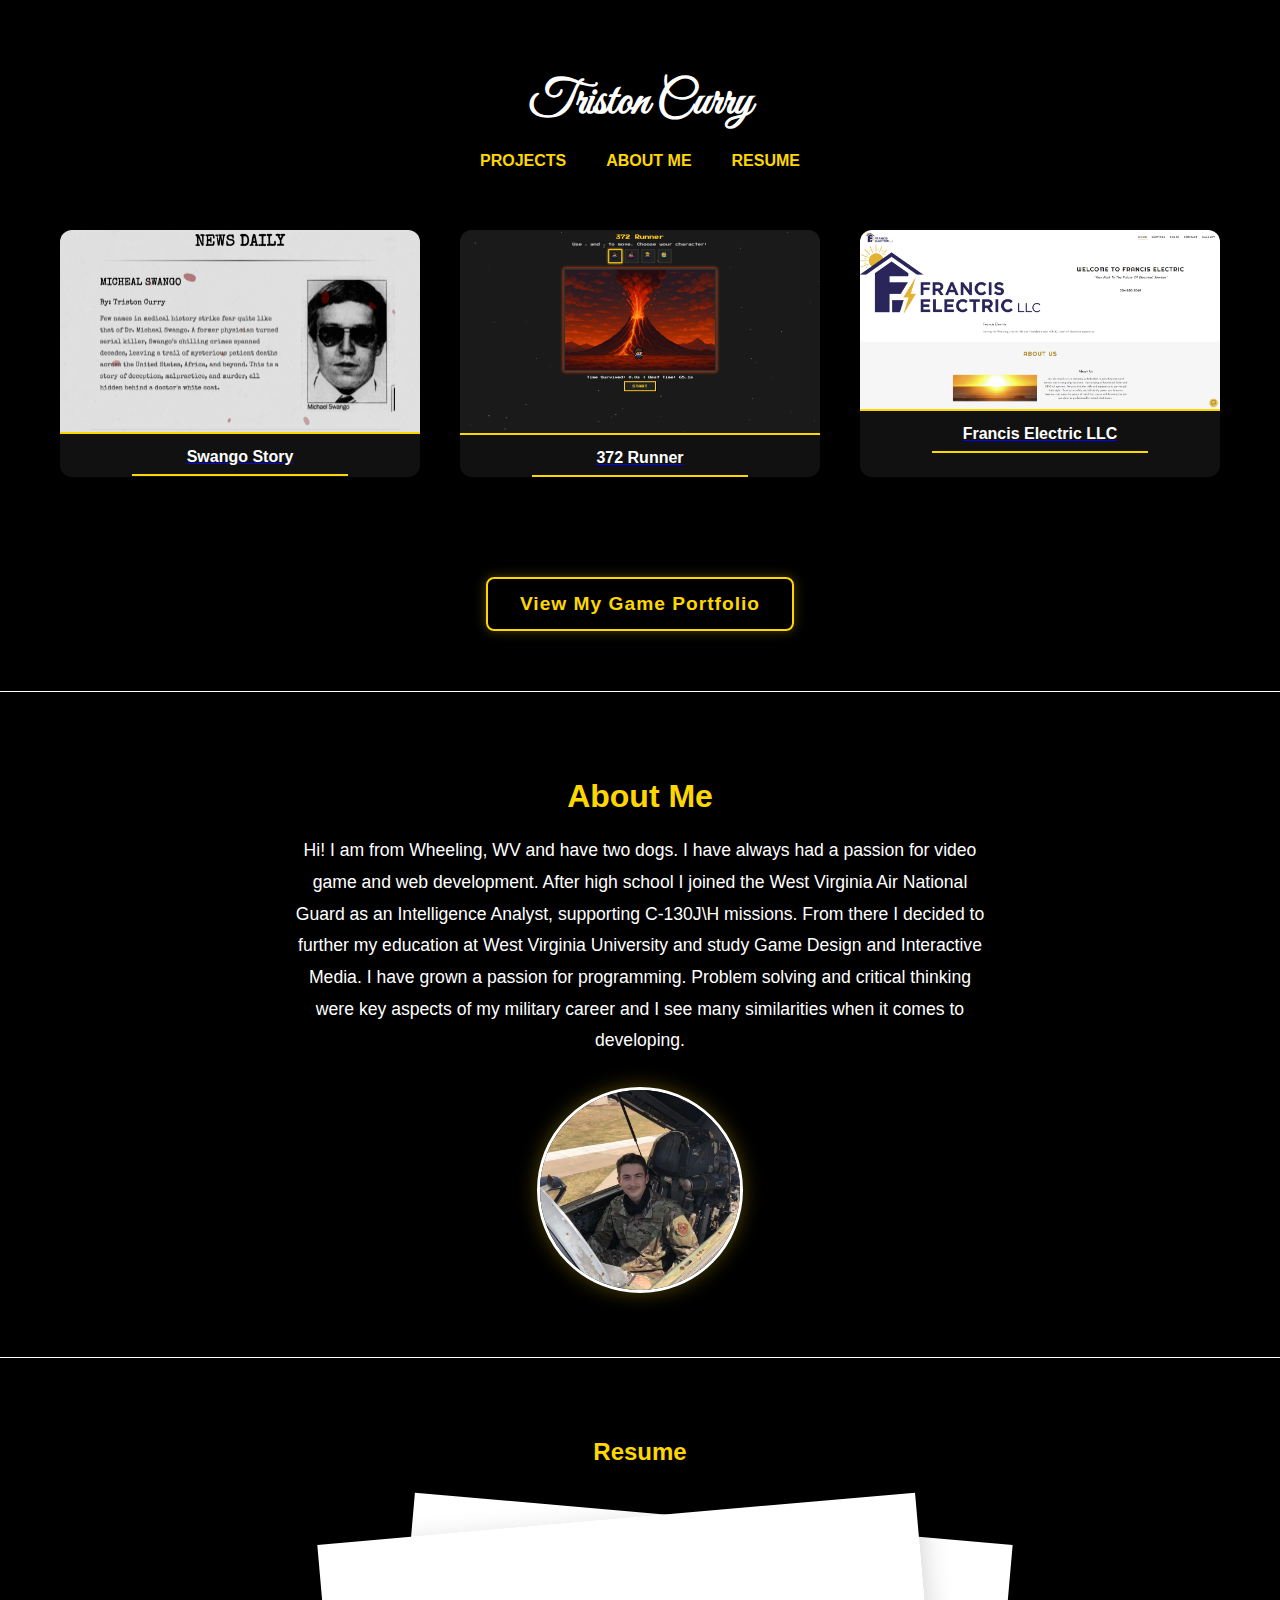
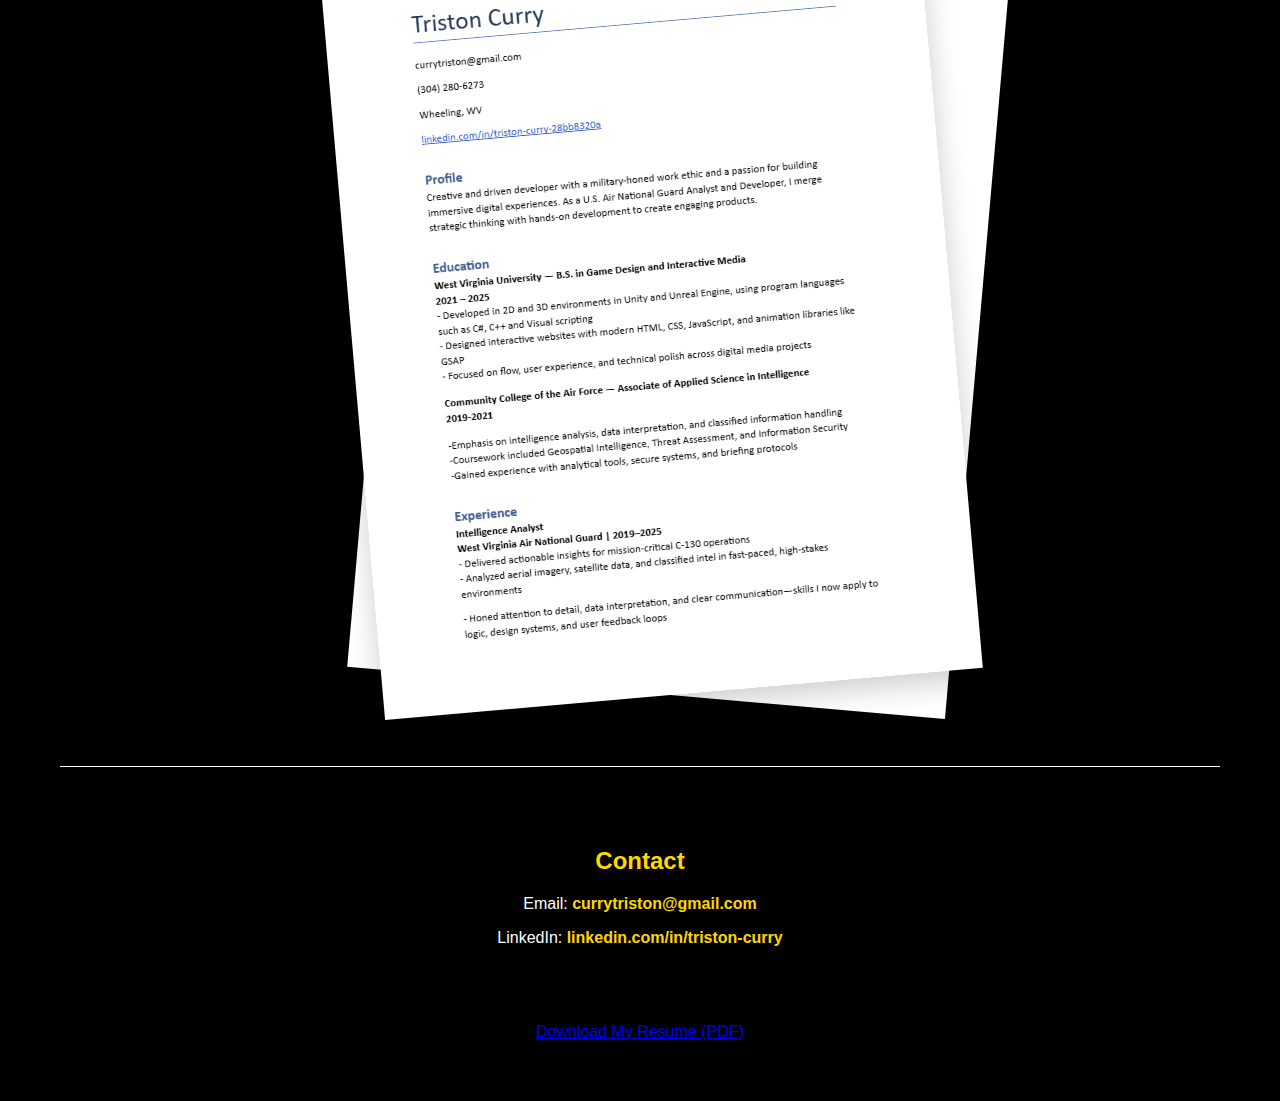
<file: index.html>
<!DOCTYPE html>
<html lang="en">
<head>
  <meta charset="UTF-8" />
  <meta name="viewport" content="width=device-width, initial-scale=1.0" />
  <title>Triston Curry</title>
  <link rel="stylesheet" href="style.css" />
  <link href="https://fonts.googleapis.com/css2?family=Great+Vibes&display=swap" rel="stylesheet" />
</head>
<body>

  
  <!-- Logo -->
  <header>
    <h1 class="logo">Triston Curry</h1>
    <nav>
      <a href="#projects">PROJECTS</a>
      <a href="#about">ABOUT ME</a>
      <a href="#resume">RESUME</a>
    </nav>
  </header>

  <!-- Portfolio Grid -->
  <section id="projects" class="portfolio-grid">
  <div class="project">
    <a href="Curry_472_final/index.html">
      <img src="img/Project1.png" alt="Interactive Story Telling Website">
      <div class="caption">Swango Story</div>
      <div class="line"></div>
    </a>
  </div>

  <div class="project">
    <a href="Curry_372_06/index.html">
      <img src="img/Project2.png" alt="Website Video Game">
      <div class="caption">372 Runner</div>
      <div class="line"></div>
    </a>
  </div>

 

  <div class="project">
    <a href="https://franciselectric-llc.com/" target="_blank">
      <img src="img/FELLC.png" alt="Third Party Web Development and Management">
      <div class="caption">Francis Electric LLC</div>
      <div class="line"></div>
    </a>
  </div>
</section>

<!-- Separated game portfolio button -->
<div class="game-portfolio-link">
  <a href="https://tcurri101.wixsite.com/tristoncurry" target="_blank">
    View My Game Portfolio
  </a>
</div>

  
</section>


 
  <section id="about" class="info-section">
    <h2>About Me</h2>
    <p>Hi! I am from Wheeling, WV and have two dogs. I have always had a passion for video game and web development. After high school I joined the West Virginia Air National Guard as an Intelligence Analyst, supporting C-130J\H missions. From there I decided to further my education at West Virginia University and study Game Design and Interactive Media. I have grown a passion for programming. Problem solving and critical thinking were key aspects of my military career and I see many similarities when it comes to developing.</p>
    <img src="img/me.jpg" alt="">
  </section>

  <section id="resume" class="info-section">
    <h2>Resume</h2>
    <section id="resume">
      <div class="resume-container">
        <img src="img/Resume_Page1.png" alt="Resume Page 1" class="resume-page page1" />
        <img src="img/Resume_Page2.png" alt="Resume Page 2" class="resume-page page2" />
      </div>
    </section>

    <section id="contact" class="info-section" data-aos="fade-up">
    <h2>Contact</h2>
    <p>Email: <a href="mailto:currytriston@gmail.com">currytriston@gmail.com</a></p>
    <p>LinkedIn: <a href="https://linkedin.com/in/triston-curry-28bb8320a" target="_blank">linkedin.com/in/triston-curry</a></p>
  </section>
    
    <a href="https://docs.google.com/document/d/1J3JkQ7ZR_F4IZ-2SdK7JU3ugT926sZN6A58uwMk6MMM/edit?usp=sharing" download>Download My Resume (PDF)</a>

  </section>

</body>
</html>
</file>
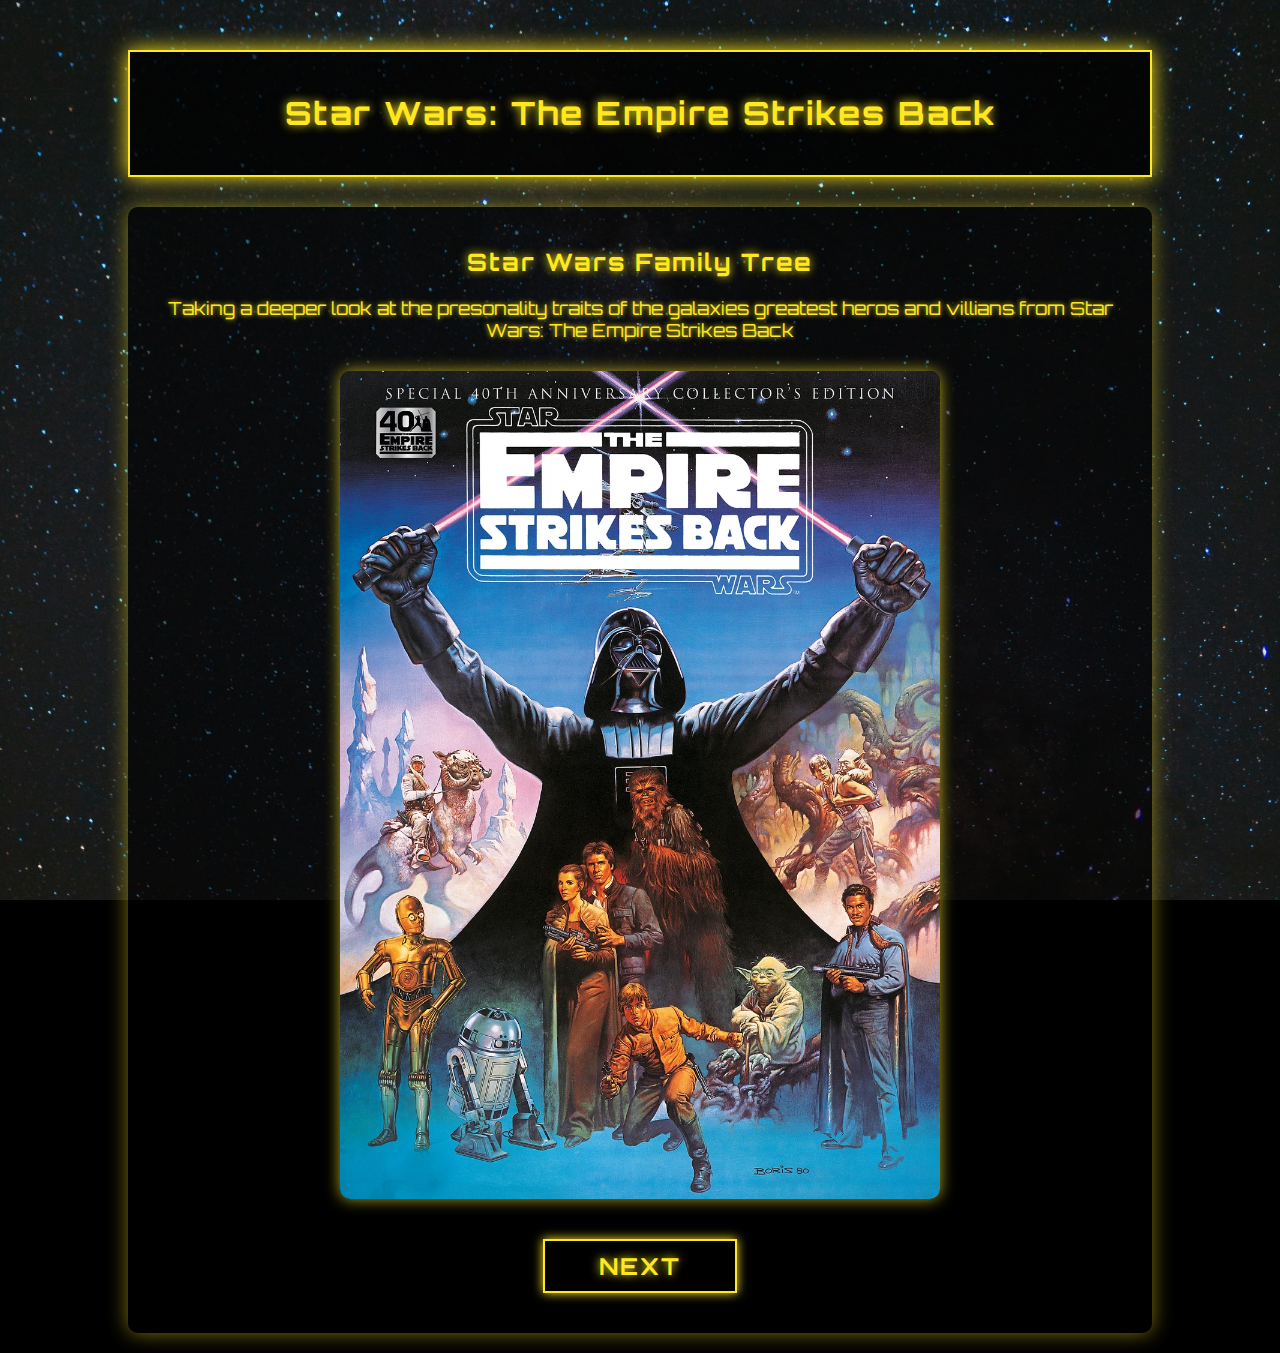
<file: Curry_372_02/index.html>
<!DOCTYPE html>
<html lang="en" dir="ltr">
  <head>
    <meta charset="utf-8">
    <title>Star Wars Family</title>
    <link href="style.css" rel="stylesheet" type="text/css"


  </head>
  <body>
    <div class="wrapper">


      <div class="banner">
        <h1>Star Wars: The Empire Strikes Back</h1>
      </div>


      <div class="content">
        <h2>Star Wars Family Tree</h2>
        <p>Taking a deeper look at the presonality traits of the galaxies greatest heros and villians from Star Wars: The Empire Strikes Back</p>
        <img src="picoption.webp" alt="">




        <a href="page2.html"><div id="next">
          <h3> Next </h3>
        </div></a>


      </div>
    </div>

  </body>
</html>
</file>
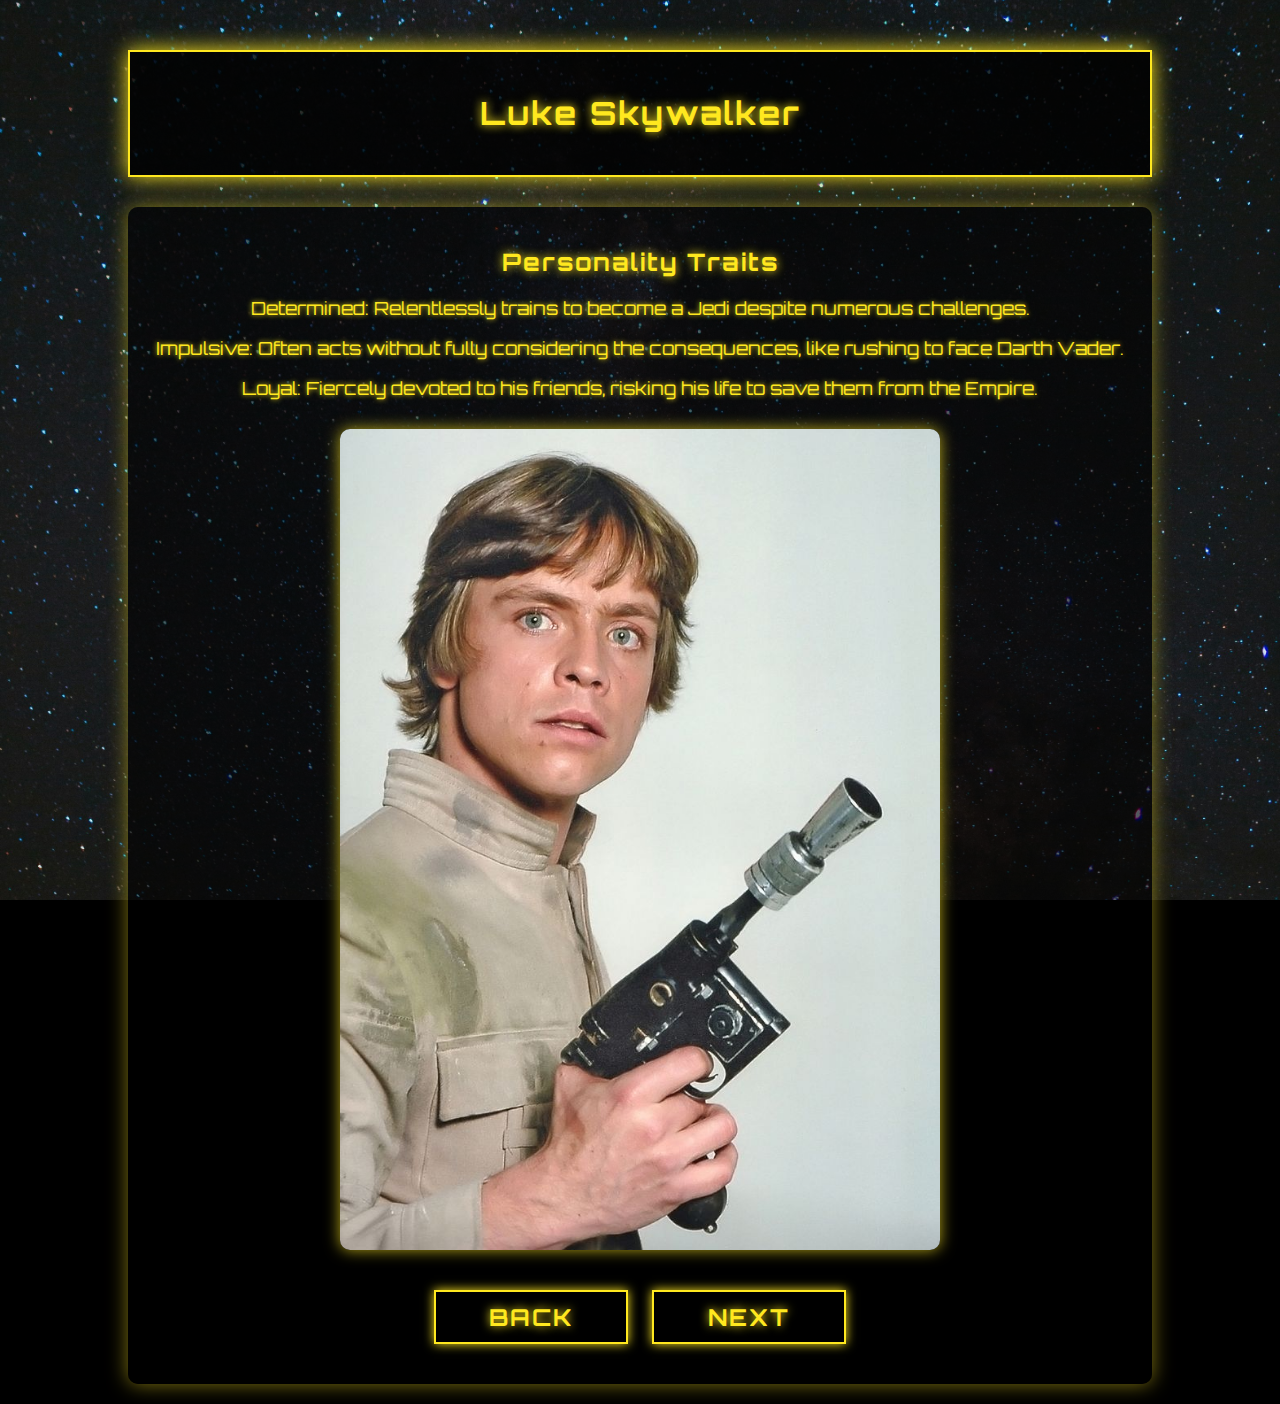
<file: Curry_372_02/page2.html>
<!DOCTYPE html>
<html lang="en" dir="ltr">
  <head>
    <meta charset="utf-8">
    <title>Luke Skywalker</title>
    <link href="style.css" rel="stylesheet" type="text/css"


  </head>
  <body>
    <div class="wrapper">


      <div class="banner">
        <h1>Luke Skywalker</h1>
      </div>


      <div class="content">
        <h2>Personality Traits</h2>
        <p>Determined: Relentlessly trains to become a Jedi despite numerous challenges. </p>
        <p>Impulsive: Often acts without fully considering the consequences, like rushing to face Darth Vader.</p>
        <p>Loyal: Fiercely devoted to his friends, risking his life to save them from the Empire.</p>









        <img src="Luke.jpg" alt="">


        <a href="index.html"><div id="back">
          <h3> Back </h3>
        </div></a>


        <a href="page3.html"><div id="next">
          <h3> Next </h3>
        </div></a>


      </div>
    </div>

  </body>
</html>
</file>
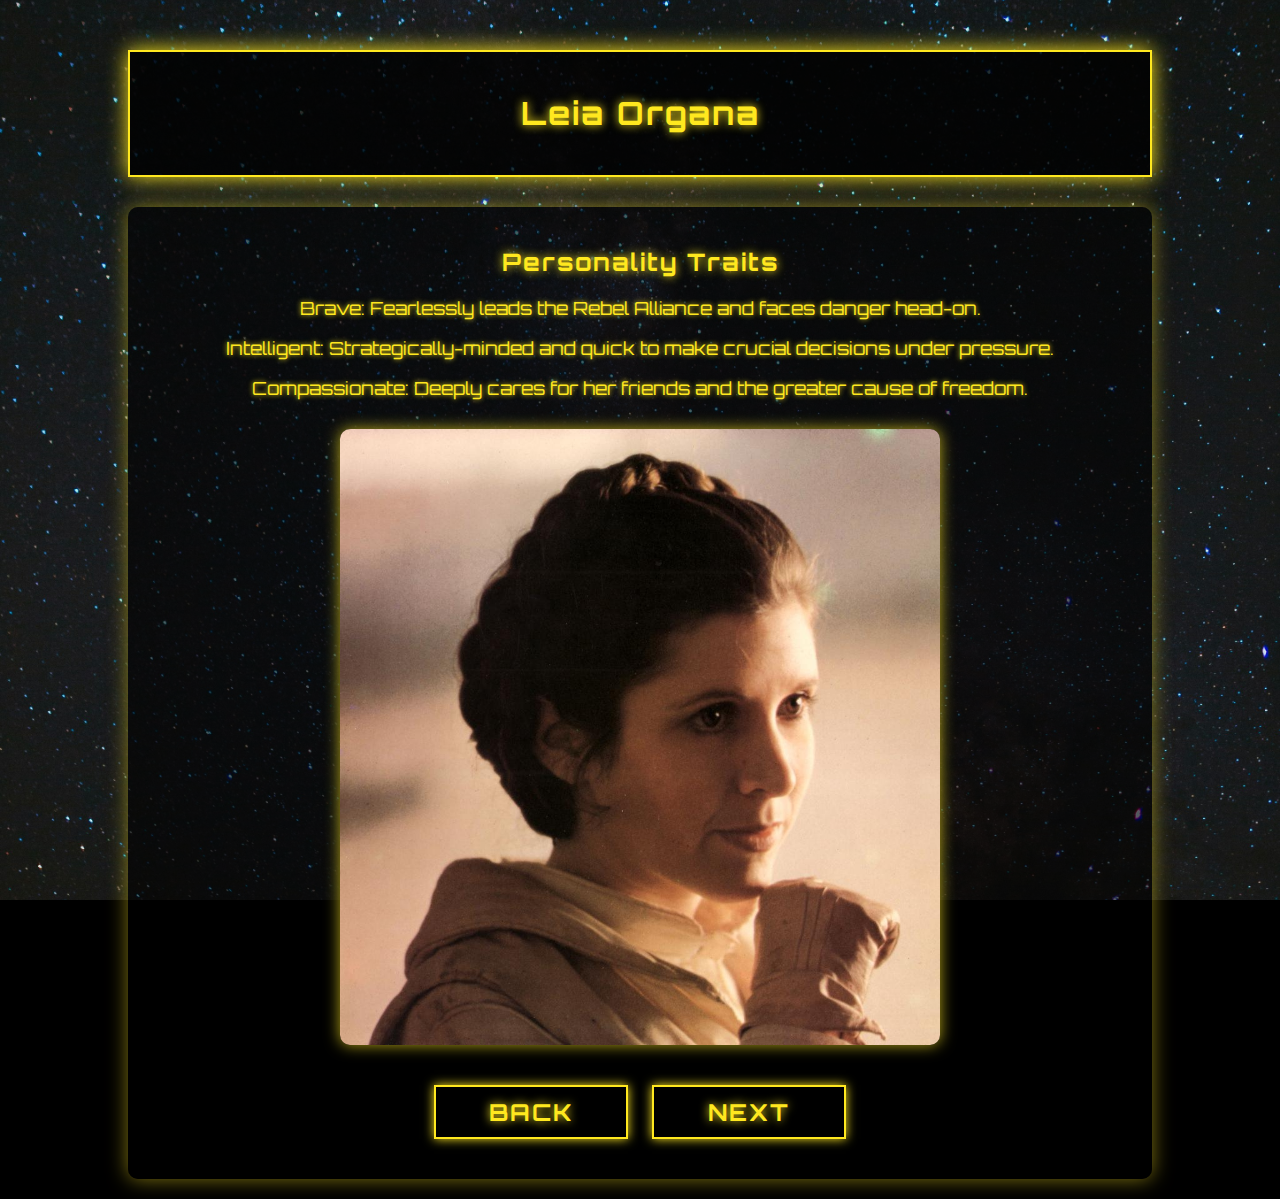
<file: Curry_372_02/page3.html>
<!DOCTYPE html>
<html lang="en" dir="ltr">
  <head>
    <meta charset="utf-8">
    <title>Leia Organa</title>
    <link href="style.css" rel="stylesheet" type="text/css"


  </head>
  <body>
    <div class="wrapper">


      <div class="banner">
        <h1>Leia Organa</h1>
      </div>


      <div class="content">
        <h2>Personality Traits</h2>
        <p>Brave: Fearlessly leads the Rebel Alliance and faces danger head-on.</p>
        <p>Intelligent: Strategically-minded and quick to make crucial decisions under pressure.</p>
        <p>Compassionate: Deeply cares for her friends and the greater cause of freedom.</p>
        <img src="l4.jpeg" alt="">


        <a href="page2.html"><div id="back">
          <h3> Back </h3>
        </div></a>


        <a href="page4.html"><div id="next">
          <h3> Next </h3>
        </div></a>


      </div>
    </div>

  </body>
</html>
</file>
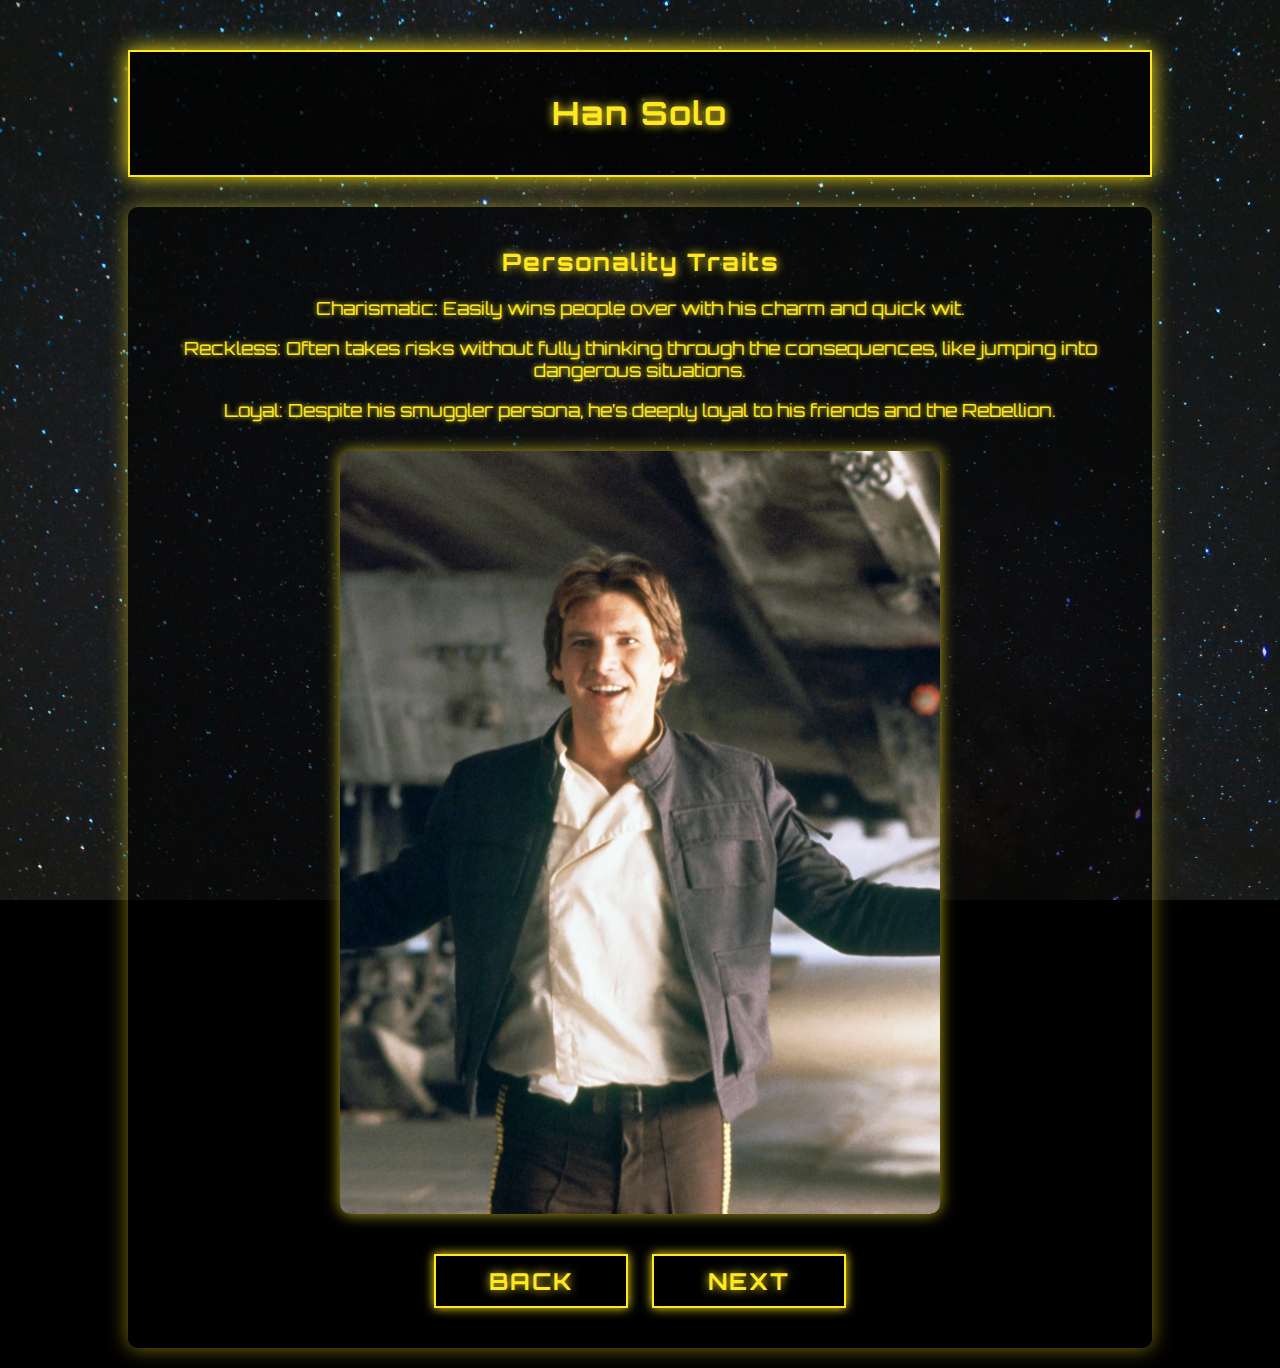
<file: Curry_372_02/page4.html>
<!DOCTYPE html>
<html lang="en" dir="ltr">
  <head>
    <meta charset="utf-8">
    <title>Han Solo</title>
    <link href="style.css" rel="stylesheet" type="text/css"


  </head>
  <body>
    <div class="wrapper">


      <div class="banner">
        <h1>Han Solo</h1>
      </div>


      <div class="content">
        <h2>Personality Traits</h2>
        <p>Charismatic: Easily wins people over with his charm and quick wit.</p>
        <p>Reckless: Often takes risks without fully thinking through the consequences, like jumping into dangerous situations.</p>
        <p>Loyal: Despite his smuggler persona, he’s deeply loyal to his friends and the Rebellion.</p>
        <img src="han.webp" alt="">


        <a href="page3.html"><div id="back">
          <h3> Back </h3>
        </div></a>


        <a href="page5.html"><div id="next">
          <h3> Next </h3>
        </div></a>


      </div>
    </div>

  </body>
</html>
</file>
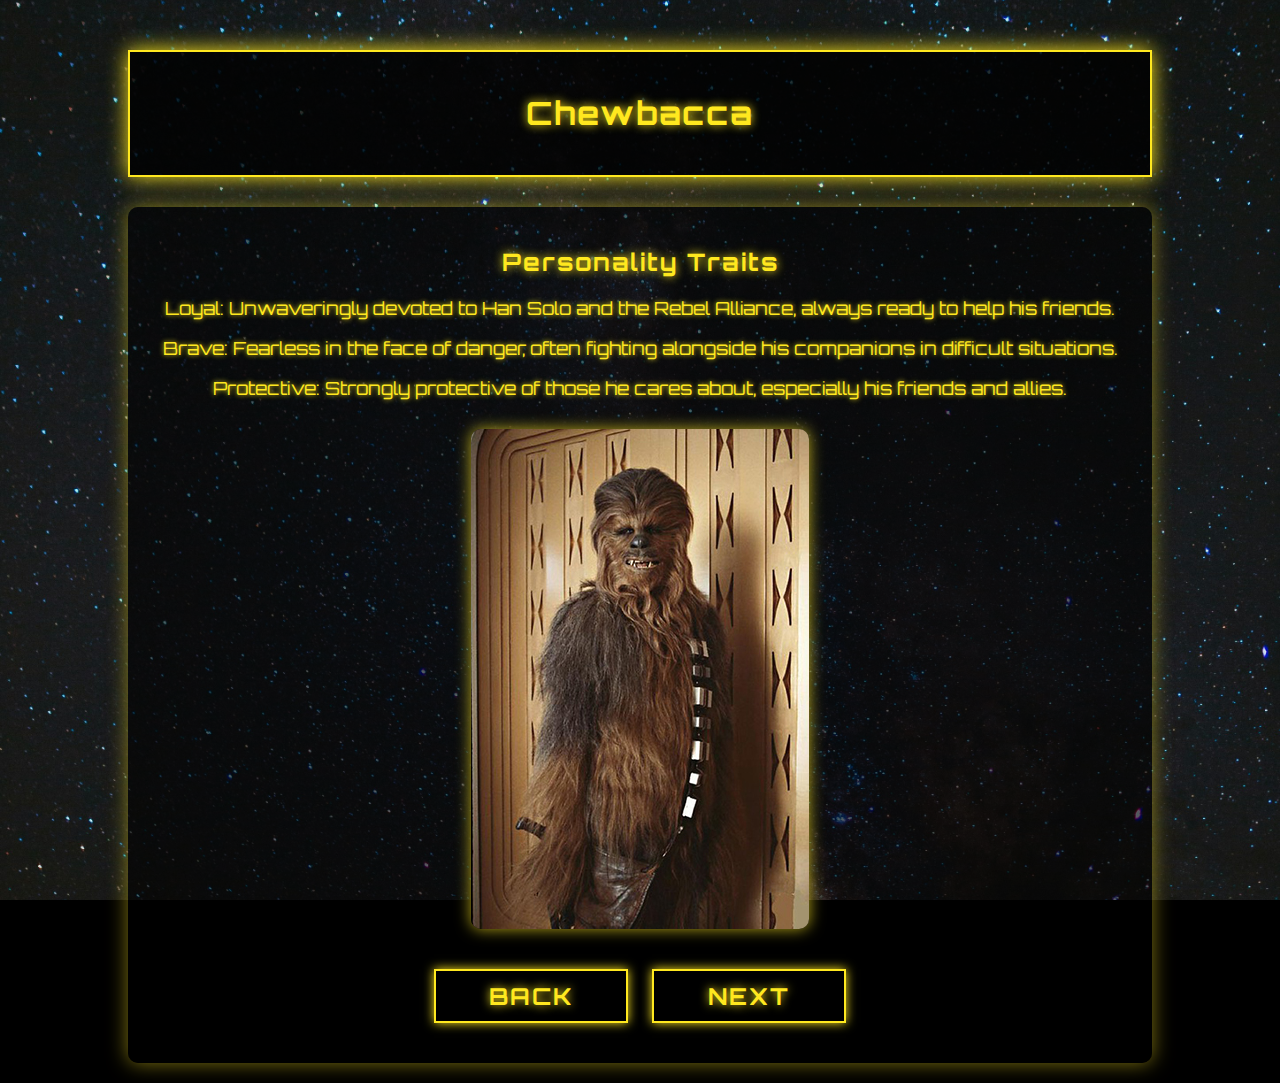
<file: Curry_372_02/page5.html>
<!DOCTYPE html>
<html lang="en" dir="ltr">
  <head>
    <meta charset="utf-8">
    <title>Chewbacca</title>
    <link href="style.css" rel="stylesheet" type="text/css"


  </head>
  <body>
    <div class="wrapper">


      <div class="banner">
        <h1>Chewbacca</h1>
      </div>


      <div class="content">
        <h2>Personality Traits</h2>
        <p>Loyal: Unwaveringly devoted to Han Solo and the Rebel Alliance, always ready to help his friends.</p>
        <p>Brave: Fearless in the face of danger, often fighting alongside his companions in difficult situations.</p>
        <p>Protective: Strongly protective of those he cares about, especially his friends and allies.</p>
        <img src="chewy.jpg" alt="">


        <a href="page4.html"><div id="back">
          <h3> Back </h3>
        </div></a>


        <a href="page6.html"><div id="next">
          <h3> Next </h3>
        </div></a>


      </div>
    </div>

  </body>
</html>
</file>
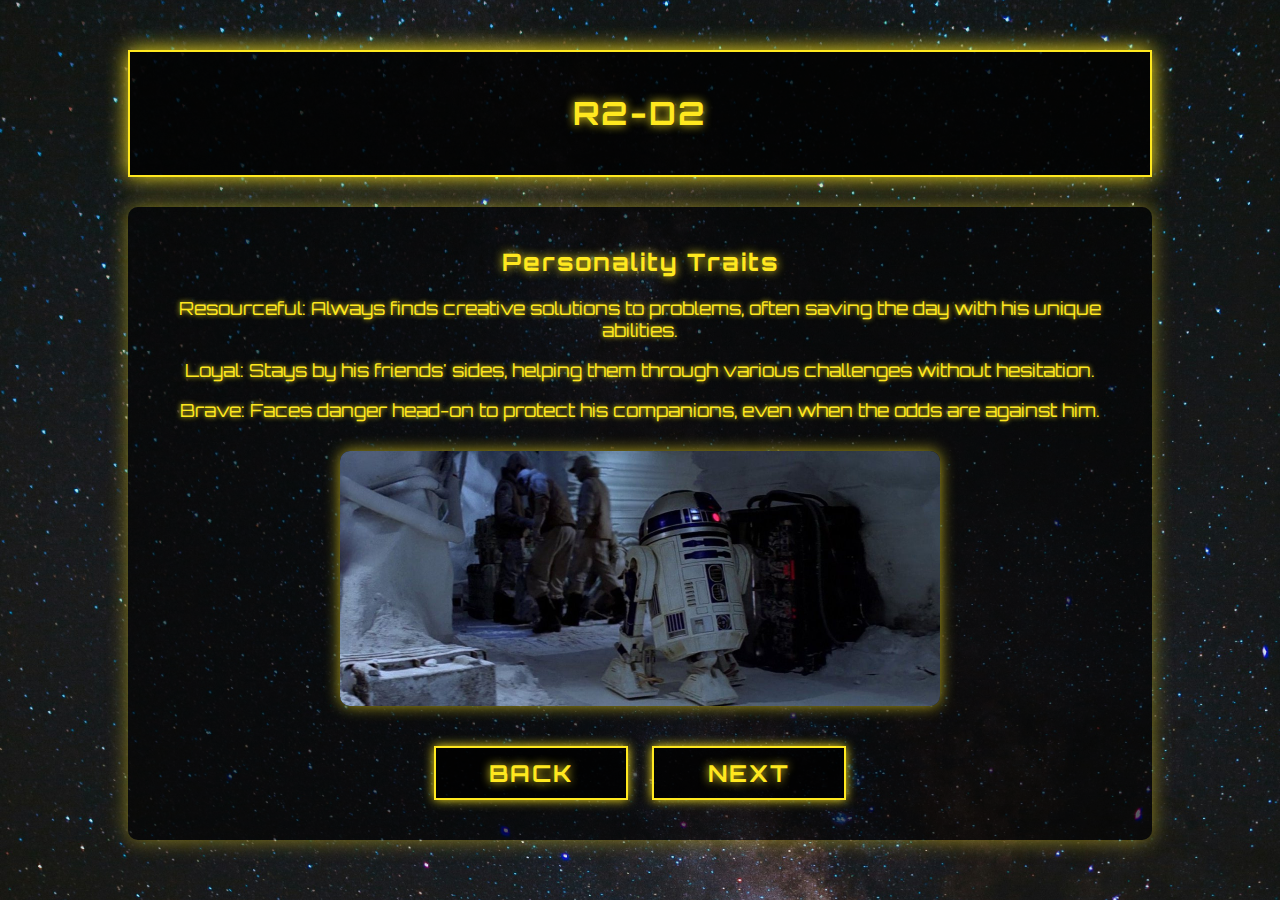
<file: Curry_372_02/page6.html>
<!DOCTYPE html>
<html lang="en" dir="ltr">
  <head>
    <meta charset="utf-8">
    <title>R2-D2</title>
    <link href="style.css" rel="stylesheet" type="text/css"


  </head>
  <body>
    <div class="wrapper">


      <div class="banner">
        <h1>R2-D2</h1>
      </div>


      <div class="content">
        <h2>Personality Traits</h2>
        <p>Resourceful: Always finds creative solutions to problems, often saving the day with his unique abilities.</p>
        <p>Loyal: Stays by his friends' sides, helping them through various challenges without hesitation.</p>
        <p>Brave: Faces danger head-on to protect his companions, even when the odds are against him.</p>
        <img src="r22.jpg" alt="">


        <a href="page5.html"><div id="back">
          <h3> Back </h3>
        </div></a>


        <a href="page7.html"><div id="next">
          <h3> Next </h3>
        </div></a>


      </div>
    </div>

  </body>
</html>
</file>
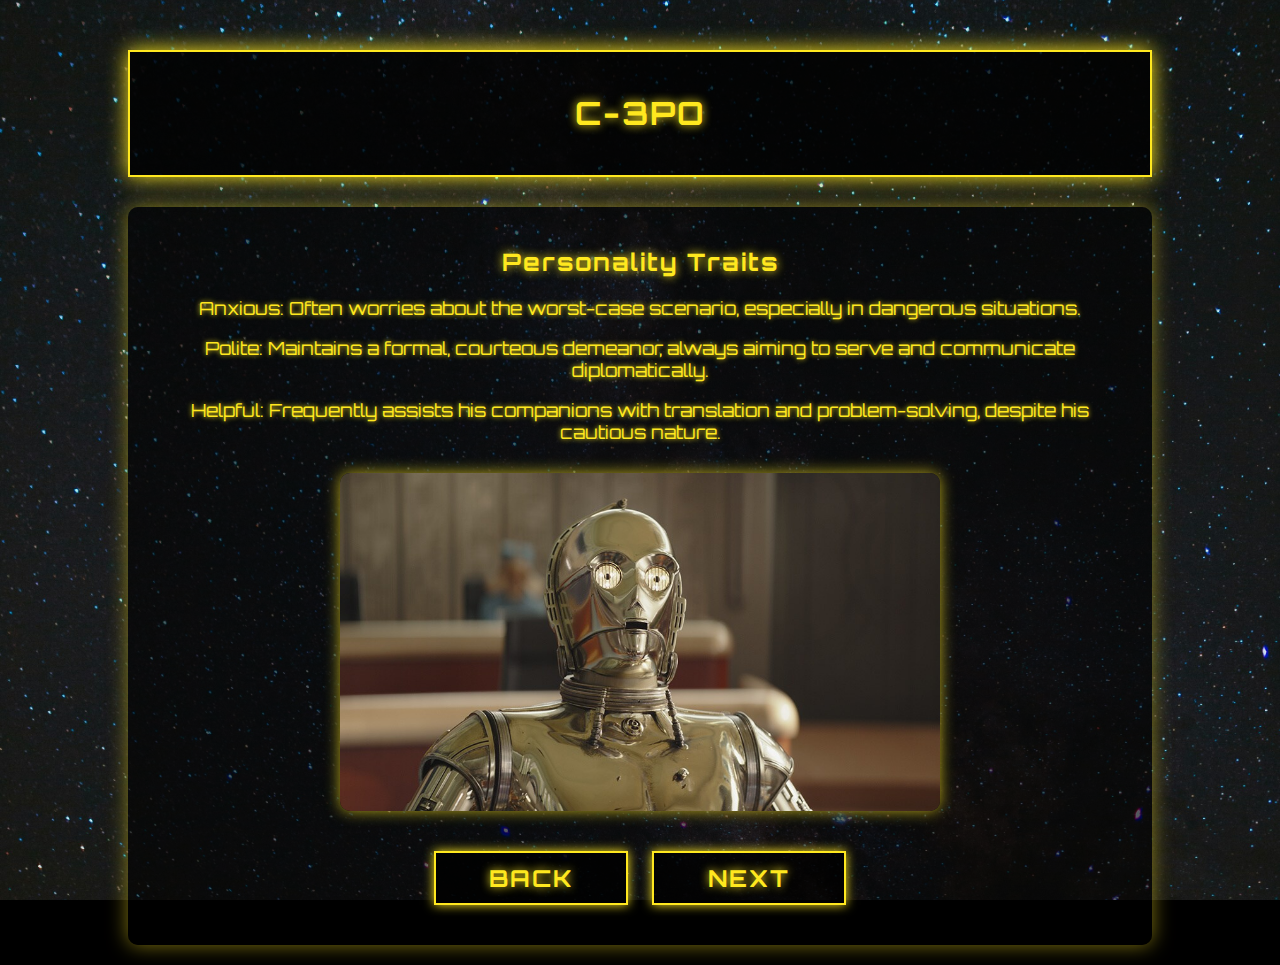
<file: Curry_372_02/page7.html>
<!DOCTYPE html>
<html lang="en" dir="ltr">
  <head>
    <meta charset="utf-8">
    <title>C-3PO</title>
    <link href="style.css" rel="stylesheet" type="text/css"


  </head>
  <body>
    <div class="wrapper">


      <div class="banner">
        <h1>C-3PO</h1>
      </div>


      <div class="content">
        <h2>Personality Traits</h2>
        <p>Anxious: Often worries about the worst-case scenario, especially in dangerous situations.</p>
        <p>Polite: Maintains a formal, courteous demeanor, always aiming to serve and communicate diplomatically.</p>
        <p>Helpful: Frequently assists his companions with translation and problem-solving, despite his cautious nature.</p>
        <img src="c3.jpeg" alt="">


        <a href="page6.html"><div id="back">
          <h3> Back </h3>
        </div></a>


        <a href="page8.html"><div id="next">
          <h3> Next </h3>
        </div></a>


      </div>
    </div>

  </body>
</html>
</file>
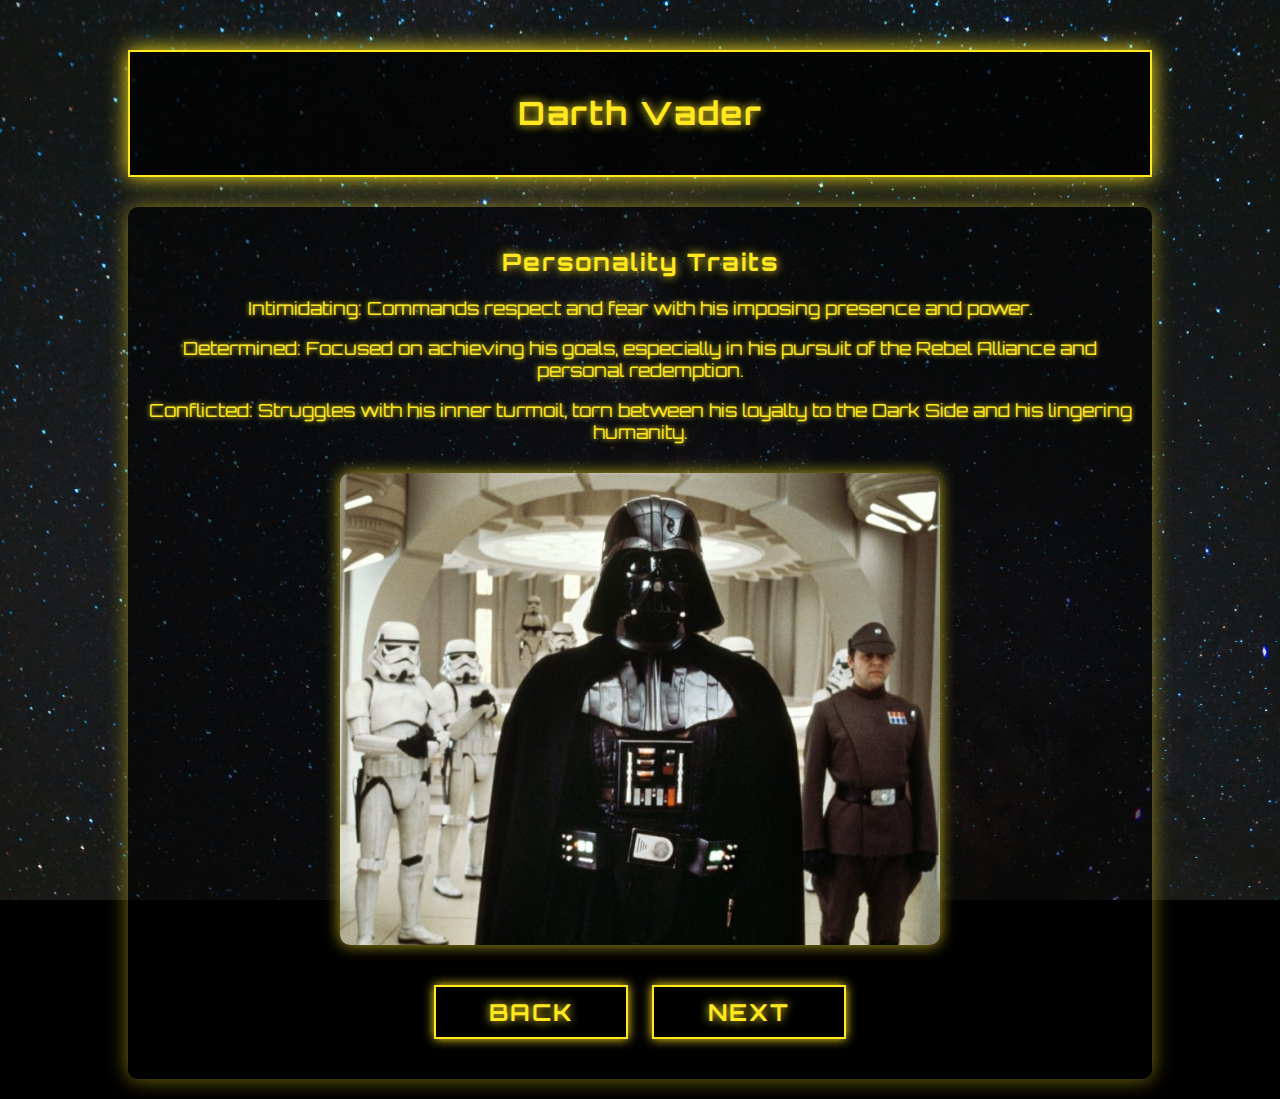
<file: Curry_372_02/page8.html>
<!DOCTYPE html>
<html lang="en" dir="ltr">
  <head>
    <meta charset="utf-8">
    <title>Darth Vader</title>
    <link href="style.css" rel="stylesheet" type="text/css"


  </head>
  <body>
    <div class="wrapper">


      <div class="banner">
        <h1>Darth Vader</h1>
      </div>


      <div class="content">
        <h2>Personality Traits</h2>
        <p>Intimidating: Commands respect and fear with his imposing presence and power.</p>
        <p>Determined: Focused on achieving his goals, especially in his pursuit of the Rebel Alliance and personal redemption.</p>
        <p>Conflicted: Struggles with his inner turmoil, torn between his loyalty to the Dark Side and his lingering humanity.</p>
        <img src="darth.jpg" alt="">


        <a href="page7.html"><div id="back">
          <h3> Back </h3>
        </div></a>


        <a href="index.html"><div id="next">
          <h3> Next </h3>
        </div></a>


      </div>
    </div>

  </body>
</html>
</file>
<file: style.css>
@import url('https://fonts.googleapis.com/css2?family=Great+Vibes&display=swap');

body {
  margin: 0;
  background-color: #000;
  color: white;
  font-family: Arial, sans-serif;
}

/* Header */
header {
  text-align: center;
  padding: 40px 20px 20px;
}

.logo {
  font-family: 'Great Vibes', cursive;
  font-size: 3rem;
  color: white;
  margin-bottom: 20px;
}

nav {
  display: flex;
  justify-content: center;
  gap: 40px;
  margin-top: 10px;
}

nav a {
  text-decoration: none;
  color: #FFD700;
  font-weight: bold;
  font-size: 1rem;
  transition: color 0.3s;
}

nav a:hover {
  color: #FFB800;
}

/* Portfolio Grid */
.portfolio-grid {
  display: grid;
  grid-template-columns: repeat(auto-fit, minmax(280px, 1fr));
  gap: 40px;
  padding: 40px 60px;
  background-color: #000;
}

/* Project Cards */
.project {
  text-align: center;
  overflow: hidden; /* keeps image contained when it scales */
  background-color: #111;
  border-radius: 12px;
  box-shadow: 0 0 10px rgba(0, 0, 0, 0.4);
  transition: transform 0.3s ease, box-shadow 0.3s ease;
}

.project:hover {
  transform: translateY(-8px);
  box-shadow: 0 0 25px rgba(255, 215, 0, 0.5);
}

.project img {
  width: 100%;
  height: auto;
  border-bottom: 2px solid #FFD700;
  transition: transform 0.3s ease, box-shadow 0.3s ease;
}

.project:hover img {
  transform: scale(1.05); /* zoom */
  box-shadow: 0 0 20px rgba(255, 215, 0, 0.6); /* gold glow */
}

.project .caption {
  margin-top: 10px;
  font-size: 1rem;
  color: white;
  font-weight: bold;
  transition: color 0.3s ease;
}

.project:hover .caption {
  color: #FFD700; /* turns gold on hover */
}

.project .line {
  margin-top: 8px;
  height: 2px;
  background-color: #FFD700;
  width: 60%;
  margin-left: auto;
  margin-right: auto;
  transition: width 0.3s ease;
}

.project:hover .line {
  width: 90%; /* underline expands */
}

/* Info Sections */
.info-section {
  padding: 60px;
  text-align: center;
  border-top: 1px solid #fff;
}

.info-section h2 {
  color: #FFD700;
}

#about {
  padding: 60px;
  text-align: center;
  border-top: 1px solid #fff;
  background-color: #000;
}

#about h2 {
  color: #FFD700;
  font-size: 2rem;
  margin-bottom: 20px;
}

#about p {
  max-width: 700px;
  margin: 0 auto 30px auto;
  font-size: 1.1rem;
  line-height: 1.8;
  color: #fff;
}

#about img {
  max-width: 200px;
  width: 100%;
  border: 3px solid white;
  border-radius: 50%;
  box-shadow: 0 0 20px rgba(255, 215, 0, 0.3);
}

/* Resume Pages */
.resume-container {
  position: relative;
  width: 600px;
  height: 800px;
  margin: 50px auto; /* centers horizontally */
  perspective: 1000px;
  /* shift left */
  transform: translateX(-275px);
}


.resume-page {
  position: absolute;
  width: 100%;
  transition: transform 0.4s ease, z-index 0.4s ease;
  box-shadow: 0 10px 30px rgba(0, 0, 0, 0.2);
  cursor: pointer;
}

.page1 {
  transform: rotate(-5deg) translateX(-15px);
  z-index: 1;
}

.page2 {
  transform: rotate(5deg) translateX(15px);
  z-index: 0;
}

.page1:hover {
  transform: rotate(0deg) scale(1.05);
  z-index: 2;
}

.page2:hover {
  transform: rotate(0deg) scale(1.05);
  z-index: 2;
}

/* Game Portfolio Button */
.game-portfolio-link {
  text-align: center;
  margin: 60px 0;
}

.game-portfolio-link a {
  display: inline-block;
  padding: 14px 32px;
  font-size: 1.2rem;
  color: #FFD700;
  background-color: transparent;
  border: 2px solid #FFD700;
  border-radius: 8px;
  font-weight: bold;
  text-decoration: none;
  letter-spacing: 1px;
  transition: all 0.3s ease;
  box-shadow: 0 0 12px rgba(255, 215, 0, 0.3);
}

.game-portfolio-link a:hover {
  background-color: #FFD700;
  color: #000;
  box-shadow: 0 0 20px rgba(255, 215, 0, 0.6);
  transform: scale(1.08);
}
/* Contact Links */
#contact a {
  color: #FFD700;
  text-decoration: none;
  font-weight: bold;
  position: relative;
  transition: color 0.3s ease;
}

#contact a::after {
  content: '';
  position: absolute;
  width: 0;
  height: 2px;
  bottom: -3px;
  left: 0;
  background-color: #FFD700;
  transition: width 0.3s ease;
}

#contact a:hover {
  color: #FFB800;
}

#contact a:hover::after {
  width: 100%; /* underline expands on hover */
}

#contact a:hover {
  animation: glow 1s ease-in-out infinite alternate;
}

/* Subtle gold glow animation */
@keyframes glow {
  from {
    text-shadow: 0 0 5px #FFD700, 0 0 10px #FFD700;
  }
  to {
    text-shadow: 0 0 15px #FFD700, 0 0 25px #FFD700;
  }
}
</file>
<file: Curry_372_02/style.css>
@import url('https://fonts.googleapis.com/css2?family=Anton&family=Orbitron:wght@400;700&display=swap');

body {
    background-color: black;
    background-image: url('Back.jpg');
    background-size: cover;
    background-position: center;
    background-attachment: fixed;
    font-family: 'Orbitron', sans-serif;
    text-align: center;
    margin: 0;
    padding: 0;
    min-height: 100vh;
}


.wrapper {
    width: 80%;
    margin: auto;
    padding-top: 50px;
    padding-bottom: 20px;
}


h1, h2, h3 {
    color: #FFE81F;
    text-shadow: 0px 0px 10px #FFE81F;
    font-weight: bold;
    letter-spacing: 2px;
}

p {
    color: #FFE81F;
    font-size: 18px;
    text-shadow: 0px 0px 5px #FFE81F;
}


.banner {
    background: rgba(0, 0, 0, 0.8);
    padding: 20px;
    border: 2px solid #FFE81F;
    box-shadow: 0px 0px 20px #FFE81F;
    margin-bottom: 30px;
}


.content {
    background: rgba(0, 0, 0, 0.6);
    padding: 20px;
    border-radius: 10px;
    box-shadow: 0px 0px 20px rgba(255, 232, 31, 0.5);
    text-align: center;
}


.content img {
    max-width: 600px;
    height: auto;
    border-radius: 10px;
    box-shadow: 0px 0px 15px rgba(255, 232, 31, 0.7);
    transition: 0.3s ease-in-out;
    margin: 30px auto 40px;
    display: block;
}

.content img:hover {
    transform: scale(1.01);
    box-shadow: 0px 0px 30px rgba(255, 232, 31, 1);
}


#back, #next {
    display: inline-block;
    padding: 10px 20px;
    margin: 0 10px 20px;
    border: 2px solid #FFE81F;
    color: #FFE81F;
    font-size: 20px;
    font-weight: bold;
    text-transform: uppercase;
    background: rgba(0, 0, 0, 0.8);
    text-align: center;
    width: 150px;
    box-shadow: 0px 0px 10px #FFE81F;
    transition: 0.3s ease-in-out;
}

#back:hover, #next:hover {
    background: #FFE81F;
    box-shadow: 0px 0px 20px #FFE81F;
}

#back:hover h3, #next:hover h3 {
    color: black;
}


#back h3, #next h3 {
    margin: 0;
    color: inherit;



.button-container {
    display: flex;
    justify-content: center;
    gap: 20px;
}
</file>
